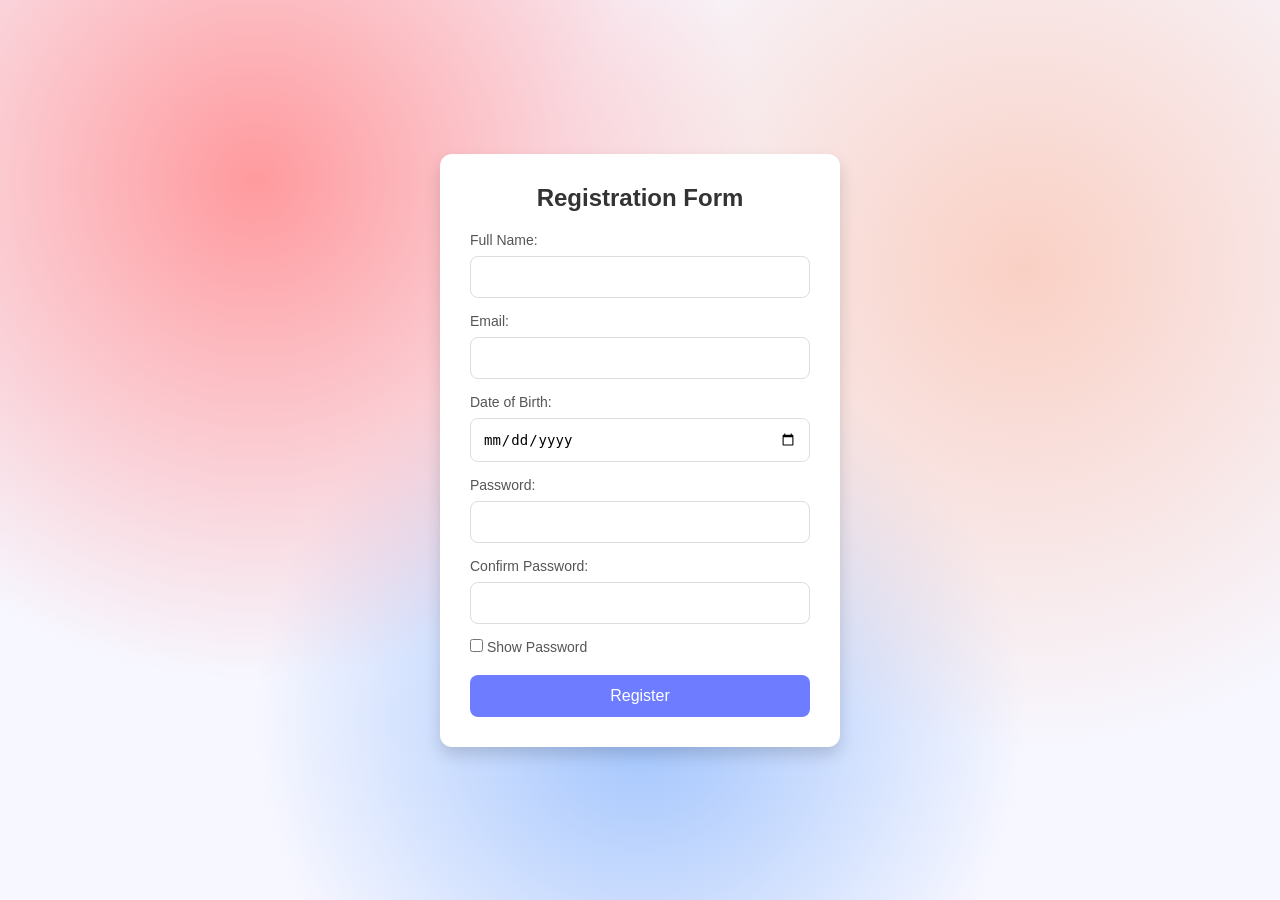
<file: Programming Task – Web Form Validation/index.html>
<!DOCTYPE html>
<html lang="en">
<head>
    <meta charset="UTF-8">
    <meta name="viewport" content="width=device-width, initial-scale=1.0">
    <title>Registration Form</title>
    <link rel="stylesheet" href="style.css">
</head>
<body>
    <!-- Main container for the registration form -->
    <div class="box">
        <h2>Registration Form</h2>
        
        <!-- Registration form that submits to results.html -->
        <form id="registrationForm" action="results.html" method="POST">
            <!-- Full Name input field -->
            <label for="name">Full Name:</label>
            <input type="text" id="name" name="name" required>

            <!-- Email input field with built-in email validation -->
            <label for="email">Email:</label>
            <input type="email" id="email" name="email" required>

            <!-- Date of Birth input field -->
            <label for="dob">Date of Birth:</label>
            <input type="date" id="dob" name="dob" required>

            <!-- Password input field (hidden by default) -->
            <label for="password">Password:</label>
            <input type="password" id="password" name="password" required>

            <!-- Confirm Password input field for verification -->
            <label for="confirm-password">Confirm Password:</label>
            <input type="password" id="confirm-password" name="confirm-password" required>

            <!-- Checkbox to toggle password visibility -->
            <label for="show-password">
                <input type="checkbox" id="show-password" name="show-password">
                Show Password
            </label>

            <!-- Submit button to register -->
            <button type="submit">Register</button>
        </form>
    </div>

    <!-- Link to external JavaScript for form validation and interactivity -->
    <script src="script.js"></script>
</body>
</html>
</file>
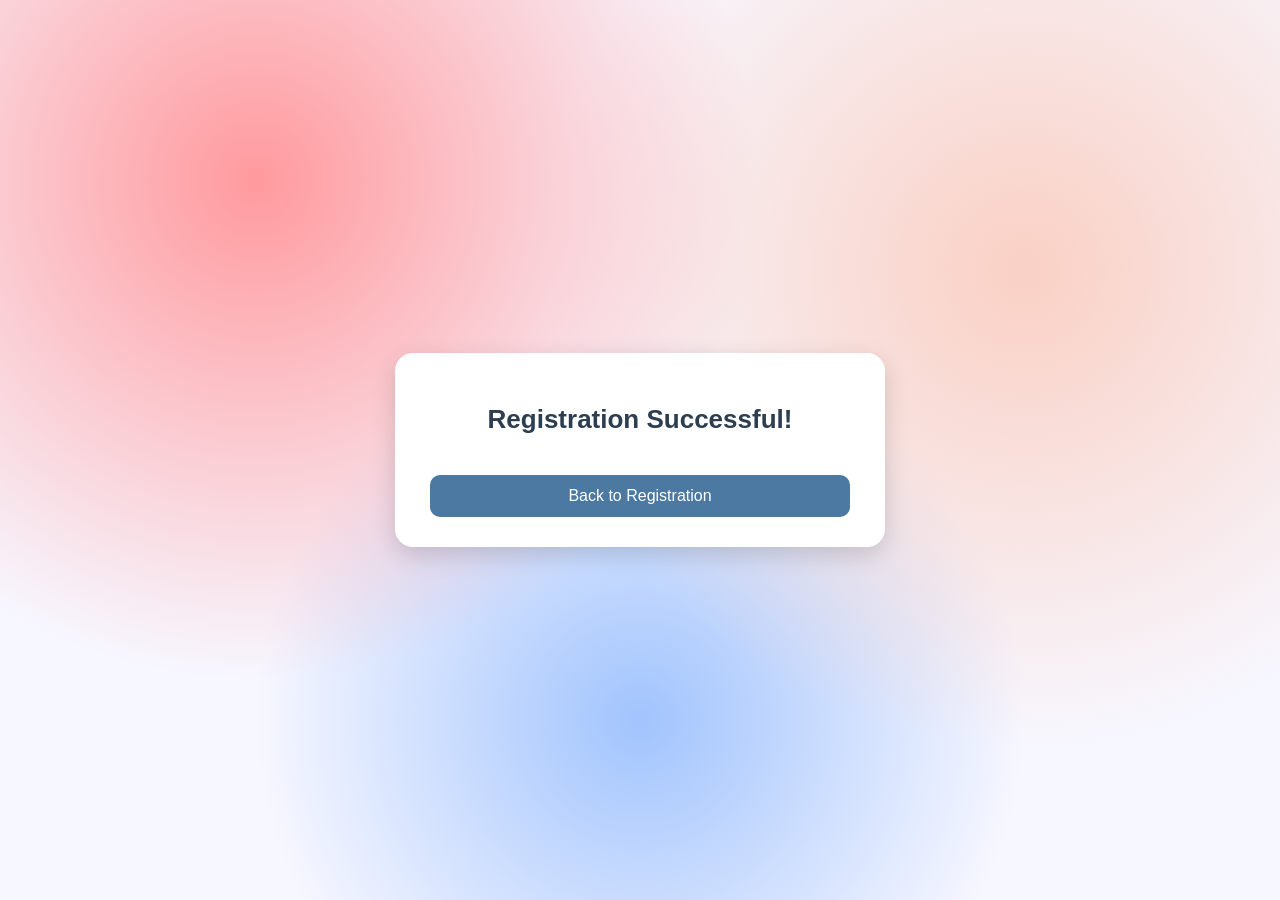
<file: Programming Task – Web Form Validation/results.html>
<!DOCTYPE html>
<html lang="en">
<head>
    <meta charset="UTF-8">
    <meta name="viewport" content="width=device-width, initial-scale=1.0">
    <title>Registration Successful</title>

    <style>
        /* Reset default margins and padding, set base font and background */
        body {
            margin: 0;
            padding: 0;
            font-family: "Poppins", sans-serif;
            background: radial-gradient(circle at 20% 20%, #ff9a9e 0%, transparent 40%),
                        radial-gradient(circle at 80% 30%, #fad0c4 0%, transparent 40%),
                        radial-gradient(circle at 50% 80%, #a1c4fd 0%, transparent 40%),
                #f7f7ff;
            height: 100vh;
            display: flex;
            justify-content: center;
            align-items: center;
            color: #333;
        }

        /* Center container with white background and shadow */
        .box {
            background: #fff;
            width: 90%;
            max-width: 420px;
            padding: 30px 35px;
            border-radius: 18px;
            box-shadow: 0 8px 25px rgba(0,0,0,0.15);
            animation: fadeIn 0.6s ease;
            text-align: center;
        }

        /* Heading styling */
        h2 {
            margin-bottom: 20px;
            font-size: 26px;
            color: #2c3e50;
        }

        /* Result data display styling */
        #result p {
            background: #f7f9fc;
            padding: 12px 14px;
            border-radius: 10px;
            margin: 10px 0;
            text-align: left;
            border: 1px solid #e1e6ef;
        }

        /* Back button styling */
        button {
            background: #4b79a1;
            color: white;
            border: none;
            padding: 12px 18px;
            width: 100%;
            border-radius: 10px;
            margin-top: 20px;
            cursor: pointer;
            font-size: 16px;
            transition: 0.2s ease;
        }

        /* Button hover effect */
        button:hover {
            background: #3a5f7d;
        }

        /* Fade-in animation for page load */
        @keyframes fadeIn {
            from {opacity: 0; transform: translateY(15px);}
            to {opacity: 1; transform: translateY(0);}
        }
    </style>

</head>
<body>

    <div class="box">
        <h2>Registration Successful!</h2>
        <!-- Container for displaying registration data -->
        <div id="result"></div>

        <!-- Button to navigate back to registration form -->
        <button onclick="goBack()">Back to Registration</button>
    </div>

    <script>
        // Retrieve registration data from sessionStorage (stored by script.js)
        const registrationData = JSON.parse(sessionStorage.getItem('registrationData'));

        // Display registration data if it exists
        if (registrationData) {
            document.getElementById('result').innerHTML = `
                <p><strong>Name:</strong> ${registrationData.name}</p>
                <p><strong>Email:</strong> ${registrationData.email}</p>
                <p><strong>Date of Birth:</strong> ${registrationData.dob}</p>
                <p><strong>Password:</strong> ${registrationData.password}</p>
            `;
        }

        // Navigate back to previous page (registration form)
        function goBack() {
            window.history.back();
        }
    </script>

</body>
</html>
</file>
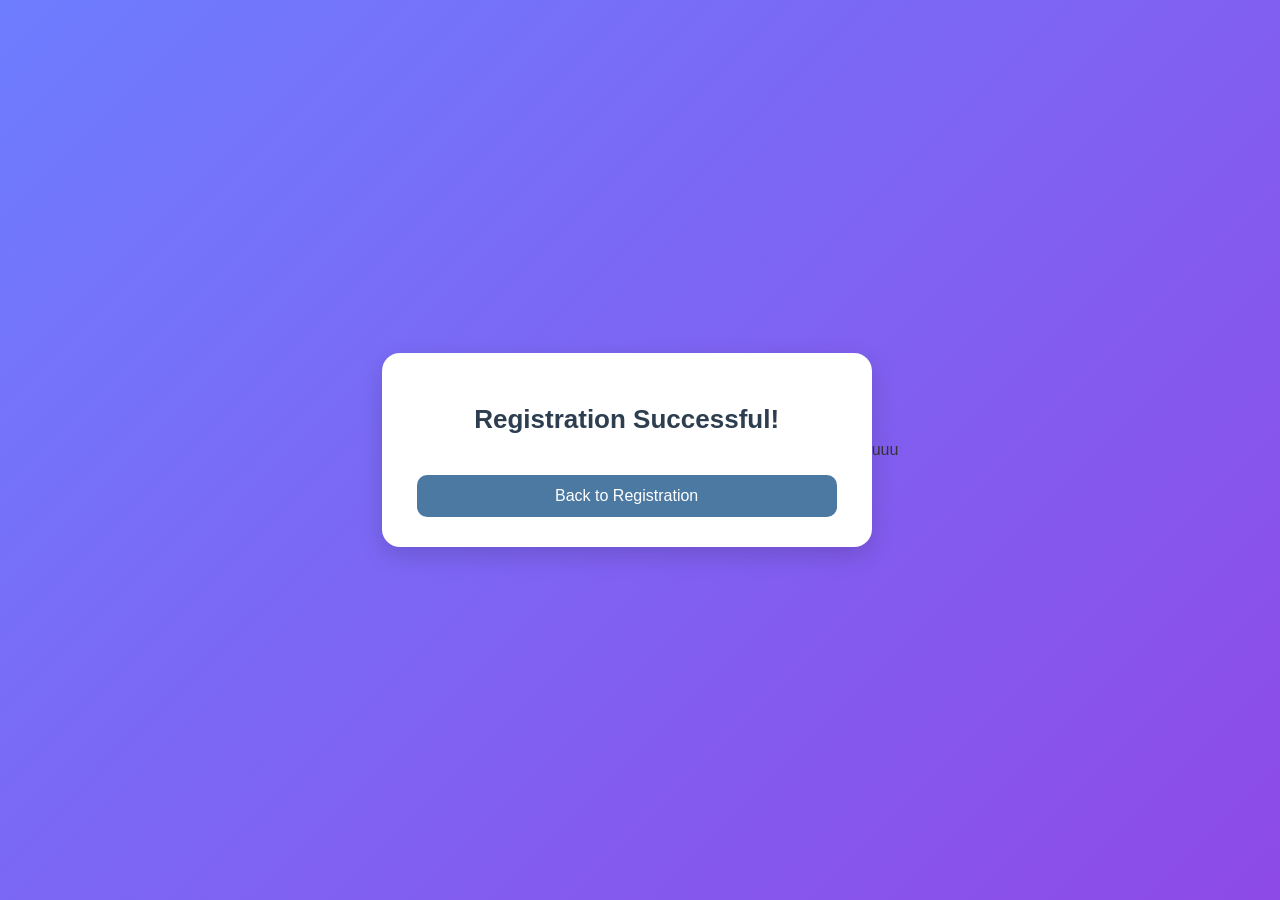
<file: test/results.html>
<!DOCTYPE html>
<html lang="en">
<head>
    <meta charset="UTF-8">
    <meta name="viewport" content="width=device-width, initial-scale=1.0">
    <title>Registration Successful</title>

    <style>
        /* Reset + base styling */
        body {
            margin: 0;
            padding: 0;
            font-family: "Poppins", sans-serif;
            background: linear-gradient(135deg, #6e7dff, #8e4ae6);
            height: 100vh;
            display: flex;
            justify-content: center;
            align-items: center;
            color: #333;
        }

        .form-container {
            background: #fff;
            width: 90%;
            max-width: 420px;
            padding: 30px 35px;
            border-radius: 18px;
            box-shadow: 0 8px 25px rgba(0,0,0,0.15);
            animation: fadeIn 0.6s ease;
            text-align: center;
        }

        h2 {
            margin-bottom: 20px;
            font-size: 26px;
            color: #2c3e50;
        }

        #result p {
            background: #f7f9fc;
            padding: 12px 14px;
            border-radius: 10px;
            margin: 10px 0;
            text-align: left;
            border: 1px solid #e1e6ef;
        }

        button {
            background: #4b79a1;
            color: white;
            border: none;
            padding: 12px 18px;
            width: 100%;
            border-radius: 10px;
            margin-top: 20px;
            cursor: pointer;
            font-size: 16px;
            transition: 0.2s ease;
        }

        button:hover {
            background: #3a5f7d;
        }

        @keyframes fadeIn {
            from {opacity: 0; transform: translateY(15px);}
            to {opacity: 1; transform: translateY(0);}
        }
    </style>

</head>
<body>

    <div class="form-container">
        <h2>Registration Successful!</h2>
        <div id="result"></div>

        <button onclick="goBack()">Back to Registration</button>
    </div>

    <script>
        // Retrieve data from sessionStorage
        const registrationData = JSON.parse(sessionStorage.getItem('registrationData'));

        if (registrationData) {
            document.getElementById('result').innerHTML = `
                <p><strong>Name:</strong> ${registrationData.name}</p>
                <p><strong>Email:</strong> ${registrationData.email}</p>
                <p><strong>Date of Birth:</strong> ${registrationData.dob}</p>
                <p><strong>Password:</strong> ${'*'.repeat(registrationData.password.length)}</p>
            `;
        }

        function goBack() {
            window.history.back();
        }
    </script>

</body>
</html>
uuu
</file>
<file: Programming Task – Web Form Validation/style.css>
* {
    margin: 0;
    padding: 0;
    box-sizing: border-box;
}

body {
    font-family: 'Arial', sans-serif;
    /* Multi-layer radial gradient for colorful background */
    background: radial-gradient(circle at 20% 20%, #ff9a9e 0%, transparent 40%),
                radial-gradient(circle at 80% 30%, #fad0c4 0%, transparent 40%),
                radial-gradient(circle at 50% 80%, #a1c4fd 0%, transparent 40%),
                #f7f7ff;
    display: flex;
    justify-content: center;
    align-items: center;
    height: 100vh;
    margin: 0;
}

/* Fade-in animation that plays when page loads */
@keyframes fade-in {
    from {
        opacity: 0;
    }
    to {
        opacity: 1;
    }
}

/* Apply fade-in animation to body element */
body {
    animation: fade-in 1s ease forwards;
}

/* Pop-up animation for the form container */
@keyframes pop-up {
    from {
        opacity: 0;
        transform: scale(0.9);
    }
    to {
        opacity: 1;
        transform: scale(1);
    }
}

/* Apply pop-up animation to the box container */
.box {
    animation: pop-up 0.5s ease forwards;
}

/* Style the main form container box */
.box {
    background-color: #fff;
    padding: 30px;
    border-radius: 12px;
    box-shadow: 0 8px 16px rgba(0, 0, 0, 0.15);
    width: 100%;
    max-width: 400px;
    text-align: center;
}

/* Style the heading */
h2 {
    font-size: 24px;
    margin-bottom: 20px;
    color: #333;
}

/* Style the form layout as vertical flex container */
form {
    display: flex;
    flex-direction: column;
}

/* Style labels for form inputs */
label {
    font-size: 14px;
    color: #555;
    margin-bottom: 8px;
    text-align: left;
}

/* Style all input fields */
input {
    padding: 12px;
    margin-bottom: 15px;
    border: 1px solid #ddd;
    border-radius: 8px;
    font-size: 14px;
    outline: none;
    transition: border 0.3s;
}

/* Style input focus state with blue border */
input:focus {
    border-color: #6e7dff;
}

/* Style the submit button */
button {
    padding: 12px;
    background-color: #6e7dff;
    color: white;
    border: none;
    border-radius: 8px;
    font-size: 16px;
    cursor: pointer;
    transition: background-color 0.3s;
}

/* Style button hover state with darker blue */
button:hover {
    background-color: #5a66cc;
}

/* Style input placeholder text */
input::placeholder {
    color: #aaa;
}
</file>
